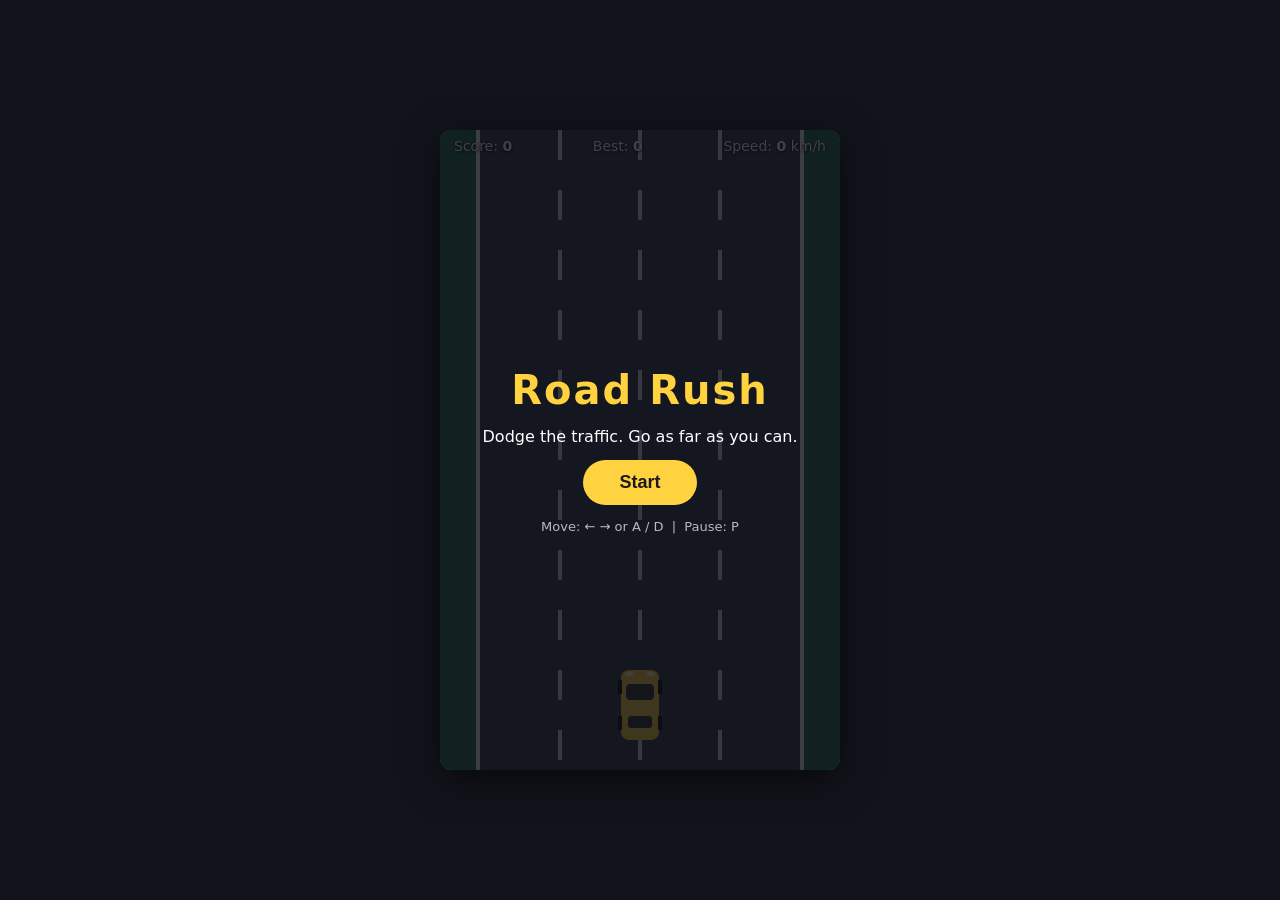
<file: index.html>
<!DOCTYPE html>
<html lang="en">
<head>
  <meta charset="UTF-8" />
  <meta name="viewport" content="width=device-width, initial-scale=1.0, user-scalable=no" />
  <title>Road Rush - Car Game</title>
  <link rel="stylesheet" href="style.css" />
</head>
<body>
  <div id="game-wrap">
    <canvas id="game" width="400" height="640"></canvas>

    <div id="hud">
      <span>Score: <b id="score">0</b></span>
      <span>Best: <b id="best">0</b></span>
      <span>Speed: <b id="speed">0</b> km/h</span>
    </div>

    <div id="overlay">
      <h1 id="title">Road Rush</h1>
      <p id="msg">Dodge the traffic. Go as far as you can.</p>
      <button id="startBtn">Start</button>
      <p class="hint">Move: ← → or A / D &nbsp;|&nbsp; Pause: P</p>
    </div>

    <div id="touch">
      <button id="leftBtn" aria-label="Left">◀</button>
      <button id="rightBtn" aria-label="Right">▶</button>
    </div>
  </div>
  <script src="game.js"></script>
</body>
</html>
</file>
<file: style.css>
* { box-sizing: border-box; margin: 0; padding: 0; }

body {
  min-height: 100vh;
  display: flex;
  align-items: center;
  justify-content: center;
  background: #12141c;
  font-family: "Segoe UI", system-ui, sans-serif;
  color: #fff;
  user-select: none;
  -webkit-user-select: none;
  touch-action: manipulation;
}

#game-wrap {
  position: relative;
  width: min(400px, 100vw);
}

canvas {
  display: block;
  width: 100%;
  height: auto;
  border-radius: 12px;
  box-shadow: 0 10px 40px rgba(0, 0, 0, 0.6);
  background: #2b2f3a;
}

#hud {
  position: absolute;
  top: 8px;
  left: 0;
  right: 0;
  display: flex;
  justify-content: space-between;
  padding: 0 14px;
  font-size: 14px;
  text-shadow: 0 1px 3px #000;
  pointer-events: none;
}

#overlay {
  position: absolute;
  inset: 0;
  display: flex;
  flex-direction: column;
  align-items: center;
  justify-content: center;
  gap: 14px;
  padding: 20px;
  text-align: center;
  background: rgba(10, 12, 20, 0.78);
  border-radius: 12px;
}

#overlay h1 {
  font-size: 40px;
  letter-spacing: 2px;
  color: #ffd23f;
}

#overlay .hint {
  font-size: 13px;
  opacity: 0.7;
}

button {
  cursor: pointer;
  border: none;
  font-weight: 700;
}

#startBtn {
  padding: 12px 36px;
  font-size: 18px;
  border-radius: 999px;
  background: #ffd23f;
  color: #1a1a1a;
  transition: transform 0.1s;
}
#startBtn:hover { transform: scale(1.06); }

#touch {
  display: none;
  position: absolute;
  bottom: 10px;
  left: 0;
  right: 0;
  justify-content: space-between;
  padding: 0 14px;
}

#touch button {
  width: 80px;
  height: 80px;
  font-size: 30px;
  border-radius: 50%;
  background: rgba(255, 255, 255, 0.18);
  color: #fff;
}

@media (hover: none) and (pointer: coarse) {
  #touch { display: flex; }
}
</file>
